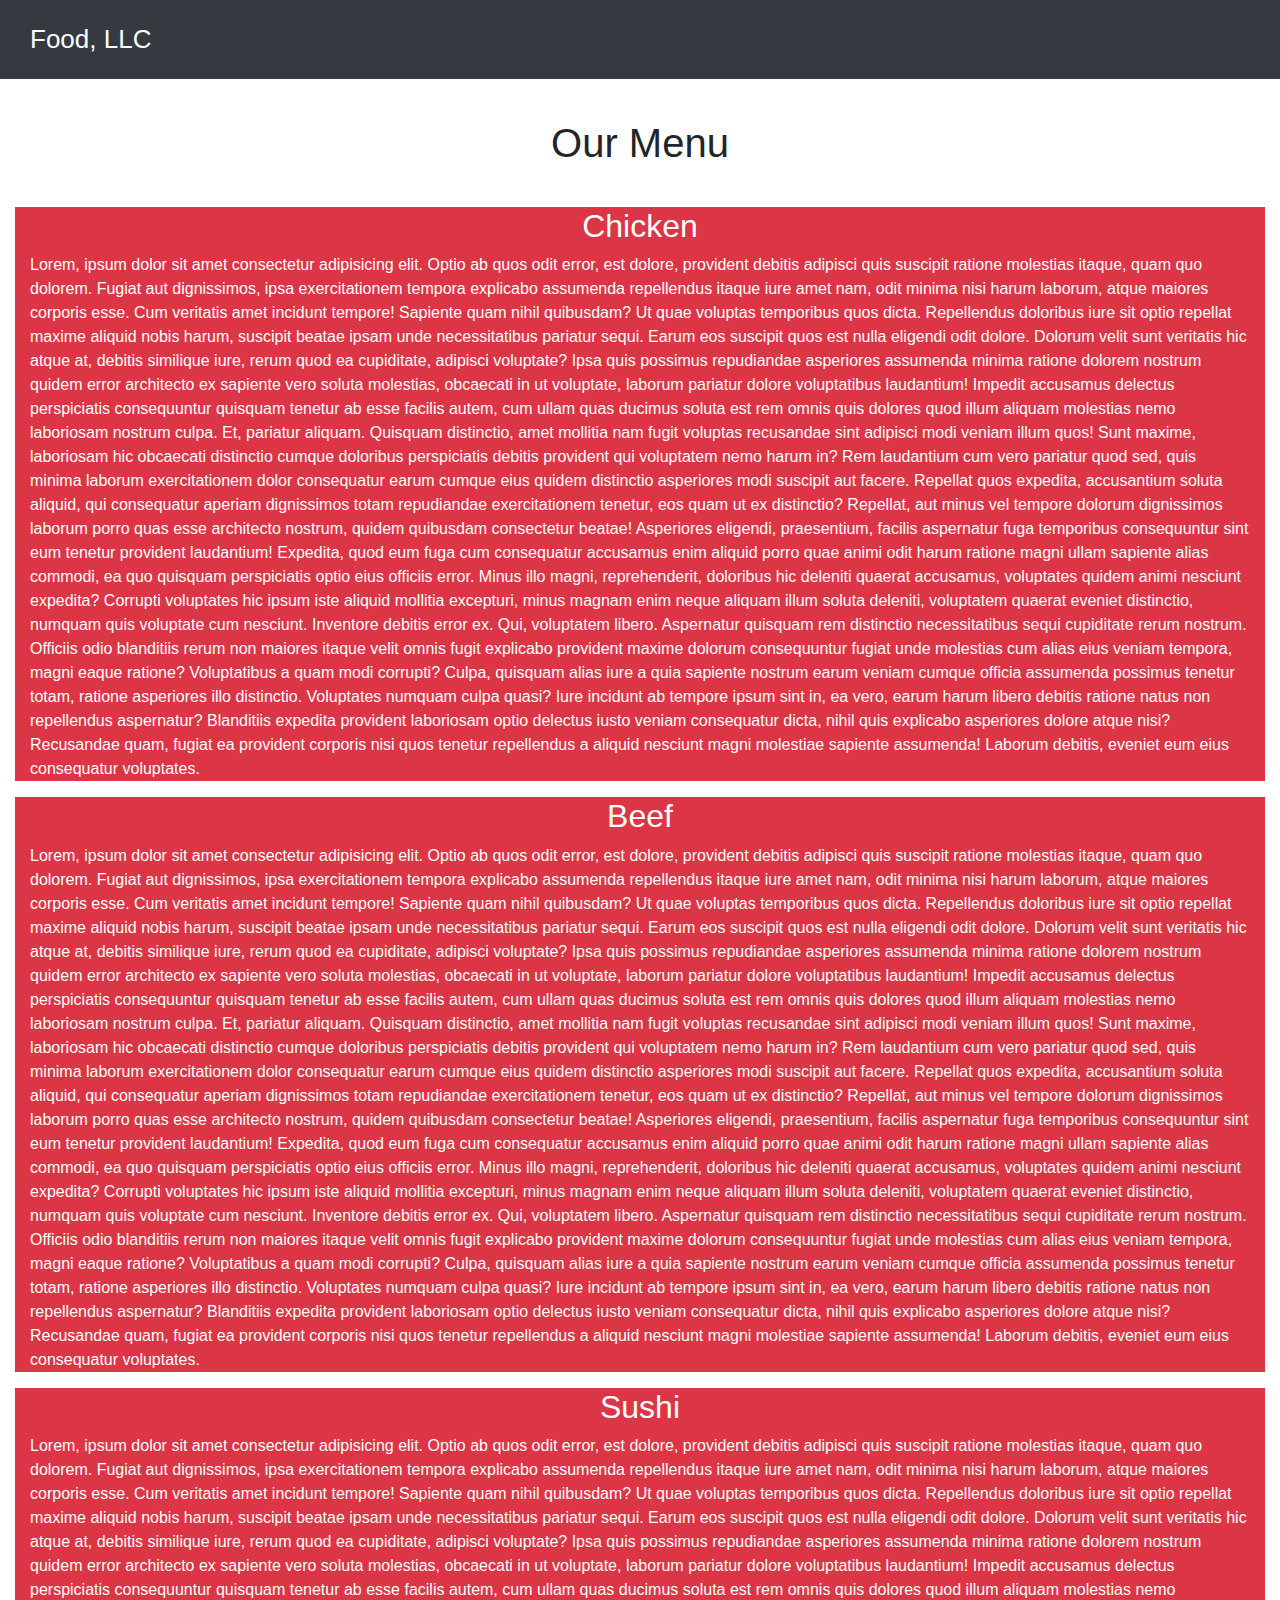
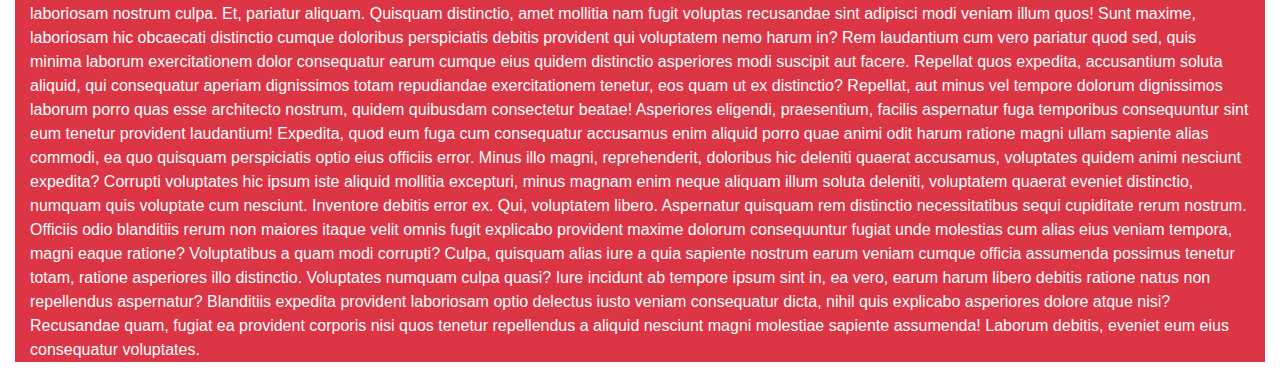
<file: module3/index.html>
<!DOCTYPE html>
<html lang="en">
  <head>
    <meta charset="UTF-8" />
    <meta name="viewport" content="width=device-width, initial-scale=1.0" />
    <title>Module-3</title>
    <link
      rel="stylesheet"
      href="https://maxcdn.bootstrapcdn.com/bootstrap/4.5.0/css/bootstrap.min.css"
    />
    <script src="https://ajax.googleapis.com/ajax/libs/jquery/3.5.1/jquery.min.js"></script>
    <script src="https://cdnjs.cloudflare.com/ajax/libs/popper.js/1.16.0/umd/popper.min.js"></script>
    <script src="https://maxcdn.bootstrapcdn.com/bootstrap/4.5.0/js/bootstrap.min.js"></script>
    <!-- ========================Custom CSS========================= -->
    <link rel="stylesheet" href="./css/style.css" />
  </head>
  <body>
 
      <nav class="navbar navbar-expand-sm bg-dark navbar-dark">
        <a class="navbar-brand" href="#">Food, LLC</a>
        <button
          class="navbar-toggler"
          type="button"
          data-toggle="collapse"
          data-target="#collapsibleNavbar"
        >
          <span class="navbar-toggler-icon"></span>
        </button>
        <div class="collapse navbar-collapse" id="collapsibleNavbar">
          <ul class="navbar-nav d-sm-none">
            <li class="nav-item">
              <a class="nav-link text-center" href="#chicken">Chicken</a>
            </li>
            <hr>
            <li class="nav-item">
              <a class="nav-link text-center" href="#beef">Beef</a>
            </li>
           <hr>
            <li class="nav-item">
              <a class="nav-link text-center" href="#sushi">Sushi</a>
            </li>
          </ul>
        </div>
      </nav>
    <div class="container-fluid">
      <h1 class="text-center">Our Menu</h1>
      <div class="col-12 bg-danger">
          <h2 class="menu-tile text-center" id="chicken">Chicken</h2>
        <p>
          Lorem, ipsum dolor sit amet consectetur adipisicing elit. Optio ab
          quos odit error, est dolore, provident debitis adipisci quis suscipit
          ratione molestias itaque, quam quo dolorem. Fugiat aut dignissimos,
          ipsa exercitationem tempora explicabo assumenda repellendus itaque
          iure amet nam, odit minima nisi harum laborum, atque maiores corporis
          esse. Cum veritatis amet incidunt tempore! Sapiente quam nihil
          quibusdam? Ut quae voluptas temporibus quos dicta. Repellendus
          doloribus iure sit optio repellat maxime aliquid nobis harum, suscipit
          beatae ipsam unde necessitatibus pariatur sequi. Earum eos suscipit
          quos est nulla eligendi odit dolore. Dolorum velit sunt veritatis hic
          atque at, debitis similique iure, rerum quod ea cupiditate, adipisci
          voluptate? Ipsa quis possimus repudiandae asperiores assumenda minima
          ratione dolorem nostrum quidem error architecto ex sapiente vero
          soluta molestias, obcaecati in ut voluptate, laborum pariatur dolore
          voluptatibus laudantium! Impedit accusamus delectus perspiciatis
          consequuntur quisquam tenetur ab esse facilis autem, cum ullam quas
          ducimus soluta est rem omnis quis dolores quod illum aliquam molestias
          nemo laboriosam nostrum culpa. Et, pariatur aliquam. Quisquam
          distinctio, amet mollitia nam fugit voluptas recusandae sint adipisci
          modi veniam illum quos! Sunt maxime, laboriosam hic obcaecati
          distinctio cumque doloribus perspiciatis debitis provident qui
          voluptatem nemo harum in? Rem laudantium cum vero pariatur quod sed,
          quis minima laborum exercitationem dolor consequatur earum cumque eius
          quidem distinctio asperiores modi suscipit aut facere. Repellat quos
          expedita, accusantium soluta aliquid, qui consequatur aperiam
          dignissimos totam repudiandae exercitationem tenetur, eos quam ut ex
          distinctio? Repellat, aut minus vel tempore dolorum dignissimos
          laborum porro quas esse architecto nostrum, quidem quibusdam
          consectetur beatae! Asperiores eligendi, praesentium, facilis
          aspernatur fuga temporibus consequuntur sint eum tenetur provident
          laudantium! Expedita, quod eum fuga cum consequatur accusamus enim
          aliquid porro quae animi odit harum ratione magni ullam sapiente alias
          commodi, ea quo quisquam perspiciatis optio eius officiis error. Minus
          illo magni, reprehenderit, doloribus hic deleniti quaerat accusamus,
          voluptates quidem animi nesciunt expedita? Corrupti voluptates hic
          ipsum iste aliquid mollitia excepturi, minus magnam enim neque aliquam
          illum soluta deleniti, voluptatem quaerat eveniet distinctio, numquam
          quis voluptate cum nesciunt. Inventore debitis error ex. Qui,
          voluptatem libero. Aspernatur quisquam rem distinctio necessitatibus
          sequi cupiditate rerum nostrum. Officiis odio blanditiis rerum non
          maiores itaque velit omnis fugit explicabo provident maxime dolorum
          consequuntur fugiat unde molestias cum alias eius veniam tempora,
          magni eaque ratione? Voluptatibus a quam modi corrupti? Culpa,
          quisquam alias iure a quia sapiente nostrum earum veniam cumque
          officia assumenda possimus tenetur totam, ratione asperiores illo
          distinctio. Voluptates numquam culpa quasi? Iure incidunt ab tempore
          ipsum sint in, ea vero, earum harum libero debitis ratione natus non
          repellendus aspernatur? Blanditiis expedita provident laboriosam optio
          delectus iusto veniam consequatur dicta, nihil quis explicabo
          asperiores dolore atque nisi? Recusandae quam, fugiat ea provident
          corporis nisi quos tenetur repellendus a aliquid nesciunt magni
          molestiae sapiente assumenda! Laborum debitis, eveniet eum eius
          consequatur voluptates.
        </p>
      </div>
      <div class="col-12 bg-danger">
        <h2 class="menu-tile text-center" id="beef">Beef</h2>
        <p>
          Lorem, ipsum dolor sit amet consectetur adipisicing elit. Optio ab
          quos odit error, est dolore, provident debitis adipisci quis suscipit
          ratione molestias itaque, quam quo dolorem. Fugiat aut dignissimos,
          ipsa exercitationem tempora explicabo assumenda repellendus itaque
          iure amet nam, odit minima nisi harum laborum, atque maiores corporis
          esse. Cum veritatis amet incidunt tempore! Sapiente quam nihil
          quibusdam? Ut quae voluptas temporibus quos dicta. Repellendus
          doloribus iure sit optio repellat maxime aliquid nobis harum, suscipit
          beatae ipsam unde necessitatibus pariatur sequi. Earum eos suscipit
          quos est nulla eligendi odit dolore. Dolorum velit sunt veritatis hic
          atque at, debitis similique iure, rerum quod ea cupiditate, adipisci
          voluptate? Ipsa quis possimus repudiandae asperiores assumenda minima
          ratione dolorem nostrum quidem error architecto ex sapiente vero
          soluta molestias, obcaecati in ut voluptate, laborum pariatur dolore
          voluptatibus laudantium! Impedit accusamus delectus perspiciatis
          consequuntur quisquam tenetur ab esse facilis autem, cum ullam quas
          ducimus soluta est rem omnis quis dolores quod illum aliquam molestias
          nemo laboriosam nostrum culpa. Et, pariatur aliquam. Quisquam
          distinctio, amet mollitia nam fugit voluptas recusandae sint adipisci
          modi veniam illum quos! Sunt maxime, laboriosam hic obcaecati
          distinctio cumque doloribus perspiciatis debitis provident qui
          voluptatem nemo harum in? Rem laudantium cum vero pariatur quod sed,
          quis minima laborum exercitationem dolor consequatur earum cumque eius
          quidem distinctio asperiores modi suscipit aut facere. Repellat quos
          expedita, accusantium soluta aliquid, qui consequatur aperiam
          dignissimos totam repudiandae exercitationem tenetur, eos quam ut ex
          distinctio? Repellat, aut minus vel tempore dolorum dignissimos
          laborum porro quas esse architecto nostrum, quidem quibusdam
          consectetur beatae! Asperiores eligendi, praesentium, facilis
          aspernatur fuga temporibus consequuntur sint eum tenetur provident
          laudantium! Expedita, quod eum fuga cum consequatur accusamus enim
          aliquid porro quae animi odit harum ratione magni ullam sapiente alias
          commodi, ea quo quisquam perspiciatis optio eius officiis error. Minus
          illo magni, reprehenderit, doloribus hic deleniti quaerat accusamus,
          voluptates quidem animi nesciunt expedita? Corrupti voluptates hic
          ipsum iste aliquid mollitia excepturi, minus magnam enim neque aliquam
          illum soluta deleniti, voluptatem quaerat eveniet distinctio, numquam
          quis voluptate cum nesciunt. Inventore debitis error ex. Qui,
          voluptatem libero. Aspernatur quisquam rem distinctio necessitatibus
          sequi cupiditate rerum nostrum. Officiis odio blanditiis rerum non
          maiores itaque velit omnis fugit explicabo provident maxime dolorum
          consequuntur fugiat unde molestias cum alias eius veniam tempora,
          magni eaque ratione? Voluptatibus a quam modi corrupti? Culpa,
          quisquam alias iure a quia sapiente nostrum earum veniam cumque
          officia assumenda possimus tenetur totam, ratione asperiores illo
          distinctio. Voluptates numquam culpa quasi? Iure incidunt ab tempore
          ipsum sint in, ea vero, earum harum libero debitis ratione natus non
          repellendus aspernatur? Blanditiis expedita provident laboriosam optio
          delectus iusto veniam consequatur dicta, nihil quis explicabo
          asperiores dolore atque nisi? Recusandae quam, fugiat ea provident
          corporis nisi quos tenetur repellendus a aliquid nesciunt magni
          molestiae sapiente assumenda! Laborum debitis, eveniet eum eius
          consequatur voluptates.
        </p>
      </div>
      <div class="col-12 bg-danger">
        <h2 class="menu-tile text-center" id="sushi">Sushi</h2>
        <p>
          Lorem, ipsum dolor sit amet consectetur adipisicing elit. Optio ab
          quos odit error, est dolore, provident debitis adipisci quis suscipit
          ratione molestias itaque, quam quo dolorem. Fugiat aut dignissimos,
          ipsa exercitationem tempora explicabo assumenda repellendus itaque
          iure amet nam, odit minima nisi harum laborum, atque maiores corporis
          esse. Cum veritatis amet incidunt tempore! Sapiente quam nihil
          quibusdam? Ut quae voluptas temporibus quos dicta. Repellendus
          doloribus iure sit optio repellat maxime aliquid nobis harum, suscipit
          beatae ipsam unde necessitatibus pariatur sequi. Earum eos suscipit
          quos est nulla eligendi odit dolore. Dolorum velit sunt veritatis hic
          atque at, debitis similique iure, rerum quod ea cupiditate, adipisci
          voluptate? Ipsa quis possimus repudiandae asperiores assumenda minima
          ratione dolorem nostrum quidem error architecto ex sapiente vero
          soluta molestias, obcaecati in ut voluptate, laborum pariatur dolore
          voluptatibus laudantium! Impedit accusamus delectus perspiciatis
          consequuntur quisquam tenetur ab esse facilis autem, cum ullam quas
          ducimus soluta est rem omnis quis dolores quod illum aliquam molestias
          nemo laboriosam nostrum culpa. Et, pariatur aliquam. Quisquam
          distinctio, amet mollitia nam fugit voluptas recusandae sint adipisci
          modi veniam illum quos! Sunt maxime, laboriosam hic obcaecati
          distinctio cumque doloribus perspiciatis debitis provident qui
          voluptatem nemo harum in? Rem laudantium cum vero pariatur quod sed,
          quis minima laborum exercitationem dolor consequatur earum cumque eius
          quidem distinctio asperiores modi suscipit aut facere. Repellat quos
          expedita, accusantium soluta aliquid, qui consequatur aperiam
          dignissimos totam repudiandae exercitationem tenetur, eos quam ut ex
          distinctio? Repellat, aut minus vel tempore dolorum dignissimos
          laborum porro quas esse architecto nostrum, quidem quibusdam
          consectetur beatae! Asperiores eligendi, praesentium, facilis
          aspernatur fuga temporibus consequuntur sint eum tenetur provident
          laudantium! Expedita, quod eum fuga cum consequatur accusamus enim
          aliquid porro quae animi odit harum ratione magni ullam sapiente alias
          commodi, ea quo quisquam perspiciatis optio eius officiis error. Minus
          illo magni, reprehenderit, doloribus hic deleniti quaerat accusamus,
          voluptates quidem animi nesciunt expedita? Corrupti voluptates hic
          ipsum iste aliquid mollitia excepturi, minus magnam enim neque aliquam
          illum soluta deleniti, voluptatem quaerat eveniet distinctio, numquam
          quis voluptate cum nesciunt. Inventore debitis error ex. Qui,
          voluptatem libero. Aspernatur quisquam rem distinctio necessitatibus
          sequi cupiditate rerum nostrum. Officiis odio blanditiis rerum non
          maiores itaque velit omnis fugit explicabo provident maxime dolorum
          consequuntur fugiat unde molestias cum alias eius veniam tempora,
          magni eaque ratione? Voluptatibus a quam modi corrupti? Culpa,
          quisquam alias iure a quia sapiente nostrum earum veniam cumque
          officia assumenda possimus tenetur totam, ratione asperiores illo
          distinctio. Voluptates numquam culpa quasi? Iure incidunt ab tempore
          ipsum sint in, ea vero, earum harum libero debitis ratione natus non
          repellendus aspernatur? Blanditiis expedita provident laboriosam optio
          delectus iusto veniam consequatur dicta, nihil quis explicabo
          asperiores dolore atque nisi? Recusandae quam, fugiat ea provident
          corporis nisi quos tenetur repellendus a aliquid nesciunt magni
          molestiae sapiente assumenda! Laborum debitis, eveniet eum eius
          consequatur voluptates.
        </p>
    </div>
    </div>
  </body>
</html>
</file>
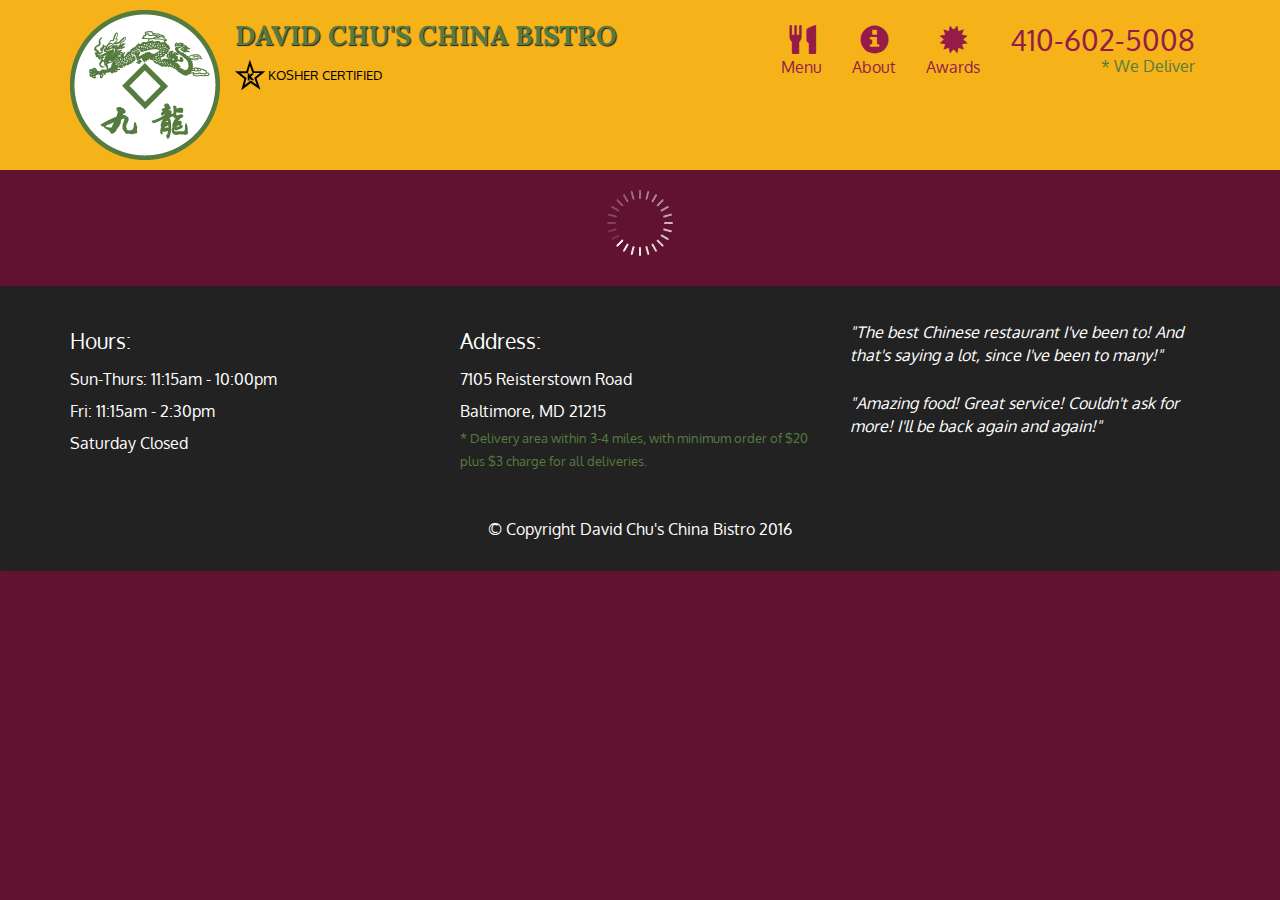
<file: module5/index.html>
<!doctype html>
<html lang="en">
  <head>
    <meta charset="utf-8">
    <meta http-equiv="X-UA-Compatible" content="IE=edge">
    <meta name="viewport" content="width=device-width, initial-scale=1">
    <title>David Chu's China Bistro</title>
    <link rel="stylesheet" href="css/bootstrap.min.css">
    <link rel="stylesheet" href="css/styles.css">
    <link href='https://fonts.googleapis.com/css?family=Oxygen:400,300,700' rel='stylesheet' type='text/css'>
    <link href='https://fonts.googleapis.com/css?family=Lora' rel='stylesheet' type='text/css'>
  </head>
<body>
  <header>
    <nav id="header-nav" class="navbar navbar-default">
      <div class="container">
        <div class="navbar-header">
          <a href="index.html" class="pull-left visible-md visible-lg">
            <div id="logo-img" alt="Logo image"></div>
          </a>

          <div class="navbar-brand">
            <a href="index.html"><h1>David Chu's China Bistro</h1></a>
            <p>
              <img src="images/star-k-logo.png" alt="Kosher certification">
              <span>Kosher Certified</span>
            </p>
          </div>

          <button id="navbarToggle" type="button" class="navbar-toggle collapsed" data-toggle="collapse" data-target="#collapsable-nav" aria-expanded="false">
            <span class="sr-only">Toggle navigation</span>
            <span class="icon-bar"></span>
            <span class="icon-bar"></span>
            <span class="icon-bar"></span>
          </button>
        </div>
        
        <div id="collapsable-nav" class="collapse navbar-collapse">
           <ul id="nav-list" class="nav navbar-nav navbar-right">
            <li id="navHomeButton" class="visible-xs active">
              <a href="index.html">
                <span class="glyphicon glyphicon-home"></span> Home</a>
            </li>
            <li id="navMenuButton">
              <a href="#" onclick="$dc.loadMenuCategories();">
                <span class="glyphicon glyphicon-cutlery"></span><br class="hidden-xs"> Menu</a>
            </li>
            <li>
              <a href="#">
                <span class="glyphicon glyphicon-info-sign"></span><br class="hidden-xs"> About</a>
            </li>
            <li>
              <a href="#">
                <span class="glyphicon glyphicon-certificate"></span><br class="hidden-xs"> Awards</a>
            </li>
            <li id="phone" class="hidden-xs">
              <a href="tel:410-602-5008">
                <span>410-602-5008</span></a><div>* We Deliver</div>
            </li>
          </ul><!-- #nav-list -->
        </div><!-- .collapse .navbar-collapse -->
      </div><!-- .container -->
    </nav><!-- #header-nav -->
  </header>

  <div id="call-btn" class="visible-xs">
    <a class="btn" href="tel:410-602-5008">
    <span class="glyphicon glyphicon-earphone"></span>
    410-602-5008
    </a>
  </div>
  <div id="xs-deliver" class="text-center visible-xs">* We Deliver</div>

  <div id="main-content" class="container"></div>

  <footer class="panel-footer">
    <div class="container">
      <div class="row">
        <section id="hours" class="col-sm-4">
          <span>Hours:</span><br>
          Sun-Thurs: 11:15am - 10:00pm<br>
          Fri: 11:15am - 2:30pm<br>
          Saturday Closed
          <hr class="visible-xs">
        </section>
        <section id="address" class="col-sm-4">
          <span>Address:</span><br>
          7105 Reisterstown Road<br>
          Baltimore, MD 21215
          <p>* Delivery area within 3-4 miles, with minimum order of $20 plus $3 charge for all deliveries.</p>
          <hr class="visible-xs">
        </section>
        <section id="testimonials" class="col-sm-4">
          <p>"The best Chinese restaurant I've been to! And that's saying a lot, since I've been to many!"</p>
          <p>"Amazing food! Great service! Couldn't ask for more! I'll be back again and again!"</p>
        </section>
      </div>
      <div class="text-center">&copy; Copyright David Chu's China Bistro 2016</div>
    </div>
  </footer>

  <!-- jQuery (Bootstrap JS plugins depend on it) -->
  <script src="js/jquery-2.1.4.min.js"></script>
  <script src="js/bootstrap.min.js"></script>
  <script src="js/ajax-utils.js"></script>
  <script src="js/script.js"></script>
</body>
</html>
</file>
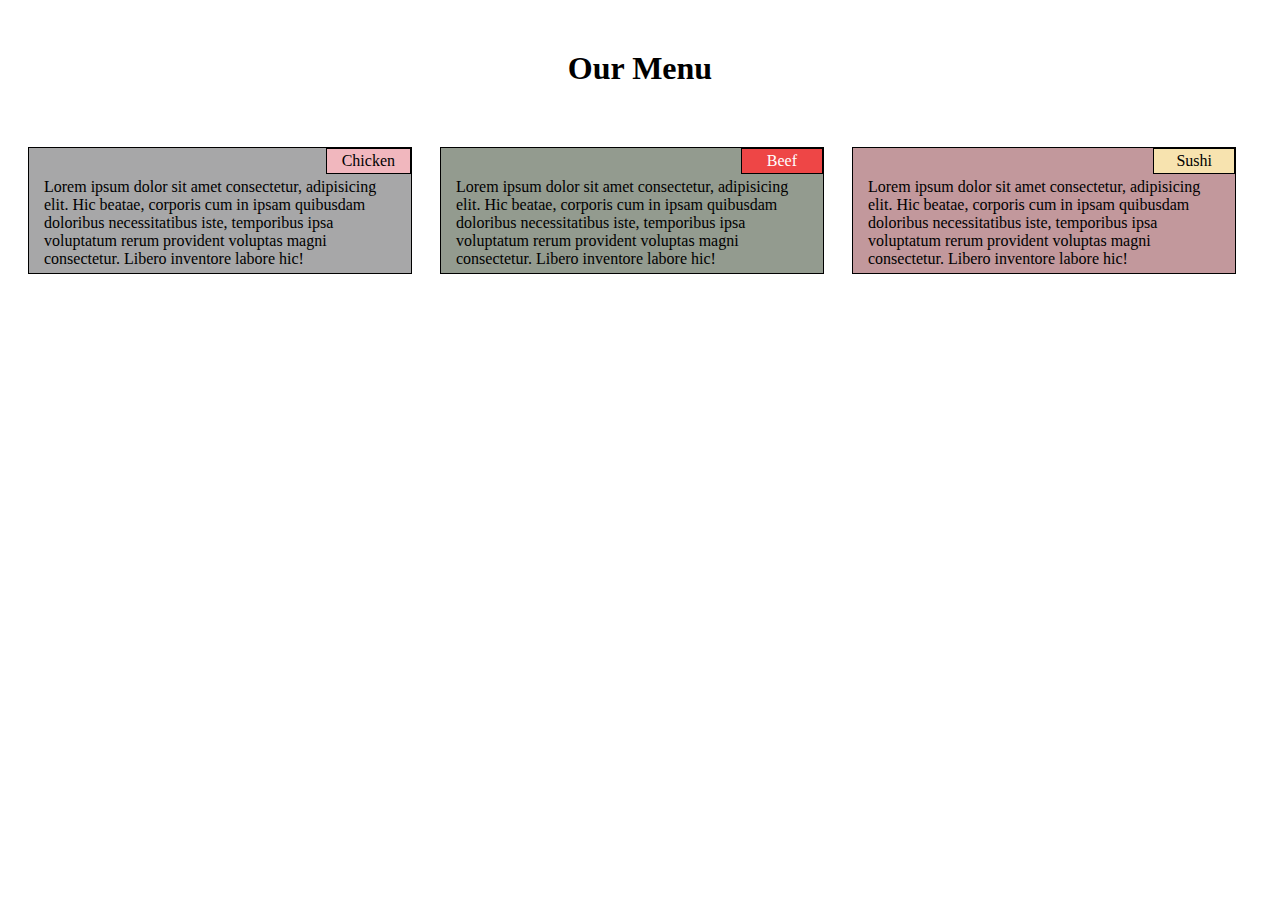
<file: Module_2_solution/index.html>
<!DOCTYPE html>
<html lang="en">
<head>
    <meta charset="UTF-8">
    <meta name="viewport" content="width=device-width, initial-scale=1.0">
    <title>Module_2_solution</title>
    <!-- ===============Custom CSS================= -->
    <link rel="stylesheet" href="./CSS/style.css">
</head>
<body>
    <header>
        <h1>Our Menu</h1>
    </header>
    <section>
        <div class="container">
            <div class="col col-1">
                <div class="section-heading">Chicken</div>
               <p class="section-body">Lorem ipsum dolor sit amet consectetur, adipisicing elit. Hic beatae, corporis cum in ipsam quibusdam doloribus necessitatibus iste, temporibus ipsa voluptatum rerum provident voluptas magni consectetur. Libero inventore labore hic!</p>
            </div>
            <div class="col col-2">
                <div class="section-heading">Beef</div>
                <p class="section-body">Lorem ipsum dolor sit amet consectetur, adipisicing elit. Hic beatae, corporis cum in ipsam
                    quibusdam doloribus necessitatibus iste, temporibus ipsa voluptatum rerum provident voluptas magni consectetur.
                    Libero inventore labore hic!</p>
            </div>
            <div class="col col-3">
                <div class="section-heading">Sushi</div>
                <p class="section-body">Lorem ipsum dolor sit amet consectetur, adipisicing elit. Hic beatae, corporis cum in ipsam
                    quibusdam doloribus necessitatibus iste, temporibus ipsa voluptatum rerum provident voluptas magni consectetur.
                    Libero inventore labore hic!</p>
            </div>
        </div>
    </section>
</body>
</html>
</file>
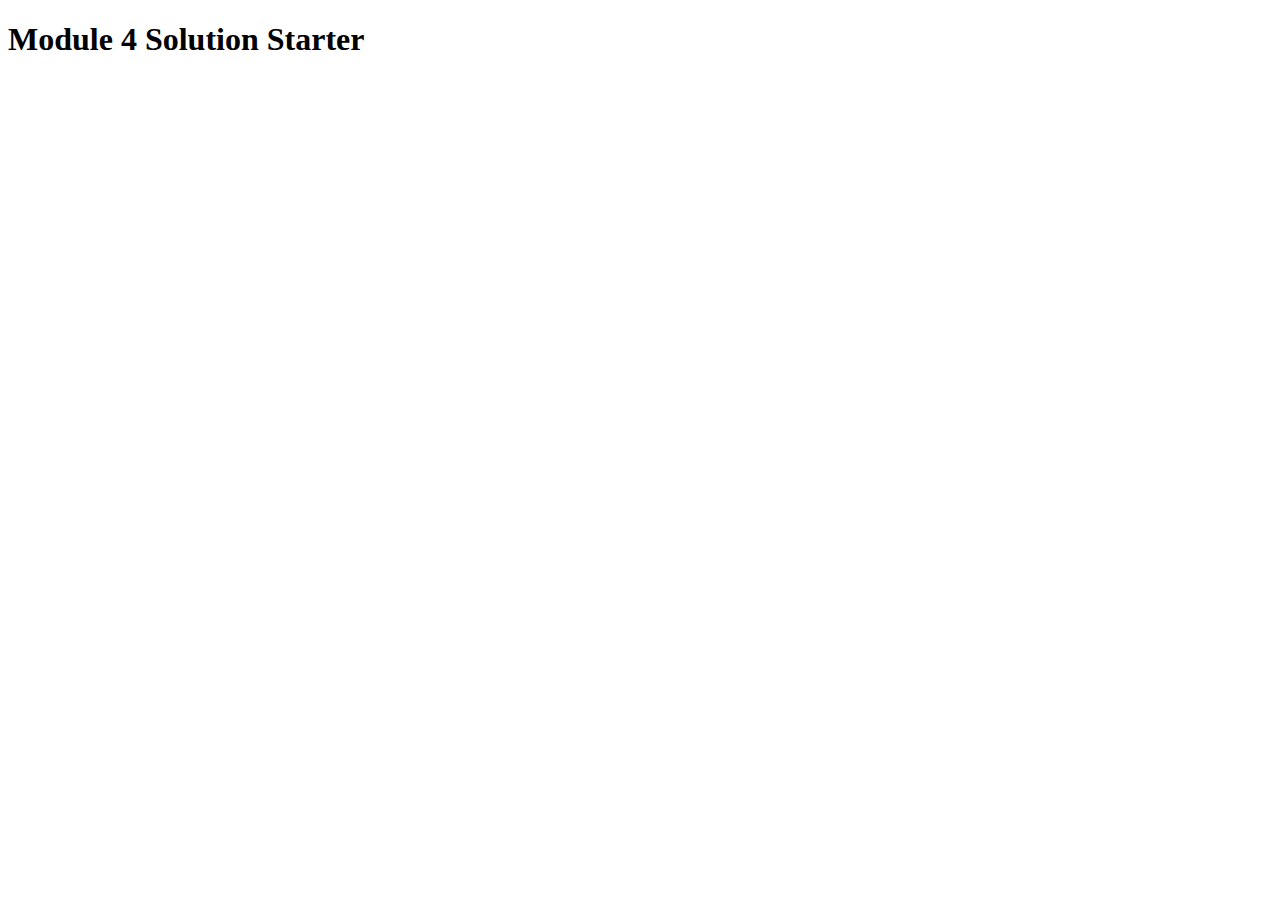
<file: Module_4_solution/index.html>
<!DOCTYPE html>
<html>

<head>
    <meta charset="utf-8">
    <title>Module 4 Solution Starter</title>
    <script src="SpeakHello.js"></script>
    <script src="SpeakGoodBye.js"></script>
    <script src="script.js"></script>
</head>

<body>
    <h1>Module 4 Solution Starter</h1>
</body>

</html>
</file>
<file: module3/css/style.css>
*{
    margin:0;
    padding:0;
    box-sizing: border-box;
}
.navbar{
    padding: 15px 30px;
}
.navbar-brand{
    font-size:26px;
}
.col-12 {
    color:#fff;
}
h1{
    margin:40px auto;
}
</file>
<file: module5/css/styles.css>
body {
  font-size: 16px;
  color: #fff;
  background-color: #61122f;
  font-family: 'Oxygen', sans-serif;
}

/** HEADER **/
#header-nav {
  background-color: #f6b319;
  border-radius: 0;
  border: 0;
}

#logo-img {
  background: url('../images/restaurant-logo_large.png') no-repeat;
  width: 150px;
  height: 150px;
  margin: 10px 15px 10px 0;
}

.navbar-brand {
  padding-top: 25px;
}
.navbar-brand h1 { /* Restaurant name */
  font-family: 'Lora', serif;
  color: #557c3e;
  font-size: 1.5em;
  text-transform: uppercase;
  font-weight: bold;
  text-shadow: 1px 1px 1px #222;
  margin-top: 0;
  margin-bottom: 0;
  line-height: .75;
}
.navbar-brand a:hover, .navbar-brand a:focus {
  text-decoration: none;
}
.navbar-brand p { /* Kosher cert */
  color: #000;
  text-transform: uppercase;
  font-size: .7em;
  margin-top: 15px;
}
.navbar-brand p span { /* Star-K */
  vertical-align: middle;
}

#nav-list {
  margin-top: 10px;
}
#nav-list a {
  color: #951C49;
  text-align: center;
}
#nav-list a:hover {
  background: #E7E7E7;
}
#nav-list a span {
  font-size: 1.8em;
}

#phone {
  margin-top: 5px;
}
#phone a { /* Phone number */
  text-align: right;
  padding-bottom: 0;
}
#phone div { /* We Deliver */
  color: #557c3e;
  text-align: right;
  padding-right: 15px;
}

.navbar-header button.navbar-toggle, .navbar-header .icon-bar {
  border: 1px solid #61122f;
}
.navbar-header button.navbar-toggle {
  clear: both;
  margin-top: -30px;
}
/* END HEADER */

/* FOOTER */
.panel-footer {
  margin-top: 30px;
  padding-top: 35px;
  padding-bottom: 30px;
  background-color: #222;
  border-top: 0;
}
.panel-footer div.row {
  margin-bottom: 35px;
}
#hours, #address {
  line-height: 2;
}
#hours > span, #address > span {
  font-size: 1.3em;
}
#address p {
  color: #557c3e;
  font-size: .8em;
  line-height: 1.8;
}
#testimonials {
  font-style: italic;
}
#testimonials p:nth-child(2) {
  margin-top: 25px;
}
/* END FOOTER */



/* HOME PAGE */
.container .jumbotron {
  box-shadow: 0 0 50px #3F0C1F;
  border: 2px solid #3F0C1F;
}

#menu-tile, #specials-tile, #map-tile {
  height: 250px;
  width: 100%;
  margin-bottom: 15px;
  position: relative;
  border: 2px solid #3F0C1F;
  overflow: hidden;
}
#menu-tile:hover, #specials-tile:hover, #map-tile:hover {
  box-shadow: 0 1px 5px 1px #cccccc;
}
#menu-tile {
  background: url('../images/menu-tile.jpg') no-repeat;
  background-position: center;
}
#specials-tile {
  background: url('../images/specials-tile.jpg') no-repeat;
  background-position: center;
}
#menu-tile span, #specials-tile span, #map-tile span {
  position: absolute;
  bottom: 0;
  right: 0;
  width: 100%;
  text-align: center;
  font-size: 1.6em;
  text-transform: uppercase;
  background-color: #000;
  color: #fff;
  opacity: .8;
}
/* END HOME PAGE */

/* MENU CATEGORIES PAGE */
.category-tile { 
  position: relative;
  border: 2px solid #3F0C1F;
  overflow: hidden;
  width: 200px;
  height: 200px;
  margin: 0 auto 15px;
}
.category-tile span {
  position: absolute;
  bottom: 0;
  right: 0;
  width: 100%;
  text-align: center;
  font-size: 1.2em;
  text-transform: uppercase;
  background-color: #000;
  color: #fff;
  opacity: .8;
}
.category-tile:hover {
  box-shadow: 0 1px 5px 1px #cccccc;
}

#menu-categories-title + div {
  margin-bottom: 50px;
}
/* END MENU CATEGORIES PAGE */

/* SINGLE CATEGORY PAGE */
.menu-item-tile {
  margin-bottom: 25px;
}
.menu-item-tile hr {
  width: 80%;
}
.menu-item-tile .menu-item-price {
  font-size: 1.1em;
  text-align: right;
  margin-top: -15px;
  margin-right: -15px;
}
.menu-item-tile .menu-item-price span {
  font-size: .6em;
}
.menu-item-photo {
  position: relative;
  border: 2px solid #3F0C1F; 
  overflow: hidden;
  padding: 0;
  margin-right: -15px;
  margin-left: auto;
  margin-bottom: 20px;
  max-width: 250px;
}
.menu-item-photo div {
  position: absolute;
  bottom: 0;
  right: 0;
  width: 80px;
  background-color: #557c3e;
  text-align: center;
}
.menu-item-description {
  padding-right: 30px;
}
h3.menu-item-title {
  margin: 0 0 10px;
}
.menu-item-details {
  font-size: .9em;
  font-style: italic;
}
/* END SINGLE CATEGORY PAGE */


/********** Large devices only **********/
@media (min-width: 1200px) {
  .container .jumbotron {
    background: url('../images/jumbotron_1200.jpg') no-repeat;
    height: 675px;
  }
}

/********** Medium devices only **********/
@media (min-width: 992px) and (max-width: 1199px) {
  /* Header */
  #logo-img {
    background: url('../images/restaurant-logo_medium.png') no-repeat;
    width: 100px;
    height: 100px;
    margin: 5px 5px 5px 0;
  }
  /* End Header */

  /* Home Page */
  .container .jumbotron {
    background: url('../images/jumbotron_992.jpg') no-repeat;
    height: 558px;
  }
  /* End Home Page */
}

/********** Small devices only **********/
@media (min-width: 768px) and (max-width: 991px) {
  /* Home Page */
  .container .jumbotron {
    background: url('../images/jumbotron_768.jpg') no-repeat;
    height: 432px;
  }
  /* End Home Page */
}

/********** Extra small devices only **********/
@media (max-width: 767px) {
  /* Header */
  .navbar-brand {
    padding-top: 10px;
    height: 80px;
  }
  .navbar-brand h1 { /* Restaurant name */
    padding-top: 10px;
    font-size: 5vw; /* 1vw = 1% of viewport width */
  }
  .navbar-brand p { /* Kosher cert */
    font-size: .6em;
    margin-top: 12px;
  }
  .navbar-brand p img { /* Star-K */
    height: 20px;
  }

  #collapsable-nav a { /* Collapsed nav menu text */
    font-size: 1.2em;
  }
  #collapsable-nav a span { /* Collapsed nav menu glyph */
    font-size: 1em;
    margin-right: 5px;
  }

  #call-btn > a {
    font-size: 1.5em;
    display: block;
    margin: 0 20px;
    padding: 10px;
    border: 2px solid #fff;
    background-color: #f6b319;
    color: #951c49;
  }
  #xs-deliver {
    margin-top: 5px;
    font-size: .7em;
    letter-spacing: .1em;
    text-transform: uppercase;
  }
  /* End Header */

  /* Footer */
  .panel-footer section {
    margin-bottom: 30px;
    text-align: center;
  }
  .panel-footer section:nth-child(3) {
    margin-bottom: 0; /* margin already exists on the whole row */
  }
  .panel-footer section hr {
    width: 50%;
  }
  /* End Footer */

  /* Home Page */
  .container .jumbotron {
    margin-top: 30px;
    padding: 0;
  }
  #menu-tile, #specials-tile {
    width: 360px;
    margin: 0 auto 15px;
  }

  .menu-item-photo {
    margin-right: auto;
  }
  .menu-item-tile .menu-item-price {
    text-align: center;
  }
  .menu-item-description {
    text-align: center;;
  }
}


/********** Super extra small devices Only :-) (e.g., iPhone 4) **********/
@media (max-width: 479px) {
  /* Header */
  .navbar-brand h1 { /* Restaurant name */
    padding-top: 5px;
    font-size: 6vw;
  }
  /* End Header */
  
  /* Home page */
  #menu-tile, #specials-tile {
    width: 280px;
    margin: 0 auto 15px;
  }

  .col-xxs-12 {
    position: relative;
    min-height: 1px;
    padding-right: 15px;
    padding-left: 15px;
    float: left;
    width: 100%;
  }
}
</file>
<file: Module_2_solution/CSS/style.css>
*{
    margin:0;
    padding: 0;
    box-sizing: border-box;
}


header h1{
    text-align: center;
    margin-top:50px;
    margin-bottom: 60px;
}
.col{
    border:1px solid #000;
    padding: 30px 15px 5px;
    position: relative;
     float: left;
}

.col-1{
    background-color: #a7a7a8;
}
.col-2{
    background-color: #939b8f;
}
.col-3{
    background-color: #c2989c;
}
.section-heading{
    position: absolute;
    top:0;
    right:0;
    border:1px solid #000;
}
.col-1 .section-heading{
    background-color: #f1b7be;
    padding: 3px 15px;
}
.col-2 .section-heading{
    background-color: rgb(238, 70, 70);
    color:#fff;
    padding: 3px 25px;
}
.col-3 .section-heading{
    background-color: #f7e3af;
    padding: 3px 22px;
}
.container{
width:100%;
}



/* =======================Medai Query=================== */
@media (min-width:992px){
.col{
     width:30%;
     margin-left: 28px;
     
}
}
@media (min-width: 768px) and (max-width: 991px) {
    .col{
        width:48%;
        margin-left:12px;
    }
    .col-3{
        width:98%;
        margin-top:15px;
    }
}
@media (max-width:767px){
    .col{
        float: none;
        width:95%;
        margin:auto;
        margin-top: 20px;
    }
}
</file>
